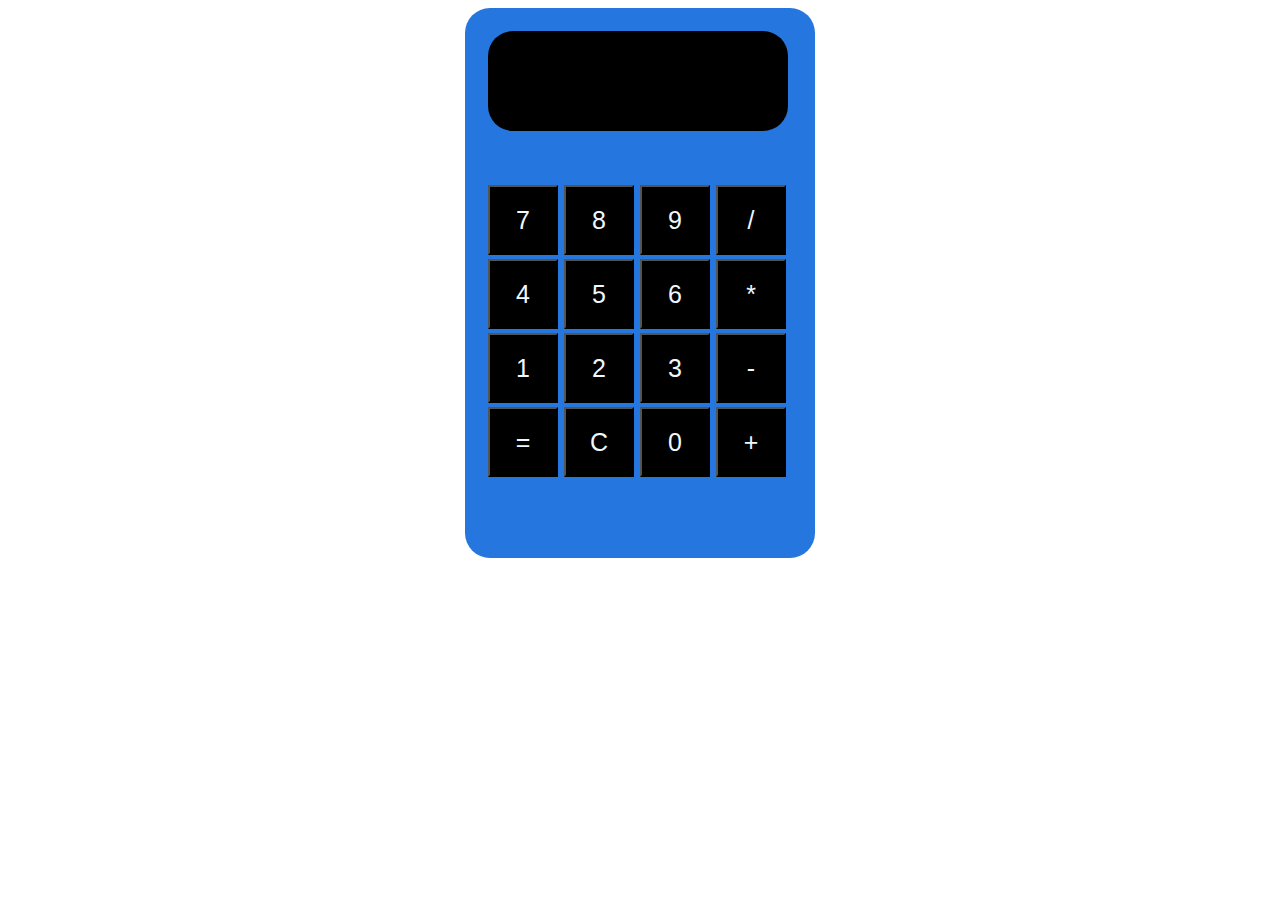
<file: Calculadora/index.html>
<!DOCTYPE html>
<html lang="en">
<head>
    <meta charset="UTF-8">
    <meta http-equiv="X-UA-Compatible" content="IE=edge">
    <meta name="viewport" content="width=device-width, initial-scale=1.0">
    <title>Calculadora con java script</title>
    <link type="text/css" rel="stylesheet" href="estilo.css">

</head>
<body onload="init();">
    <table class="calculadora">
        <tr>
            <td colspan="4"><span id="resultado"></span></td>
        </tr>
        <tr>
            <td><button id="siete">7</button></td>
            <td><button id="ocho">8</button></td>
            <td><button id="nueve">9</button></td>
            <td><button id="division">/</button></td>
        </tr>
        <tr>
            <td><button id="cuatro">4</button></td>
            <td><button id="cinco">5</button></td>
            <td><button id="seis">6</button></td>
            <td><button id="multiplicacion">*</button></td>
        </tr>
        <tr>
            <td><button id="uno">1</button></td>
            <td><button id="dos">2</button></td>
            <td><button id="tres">3</button></td>
            <td><button id="resta">-</button></td>
        </tr>
        <tr>
            <td><button id="igual">=</button></td>
            <td><button id="reset">C</button></td>
            <td><button id="cero">0</button></td>
            <td><button id="suma">+</button></td>
        </tr>
    </table>
    <script src="funcionalidad.js"></script>
</body>
</html>
</file>
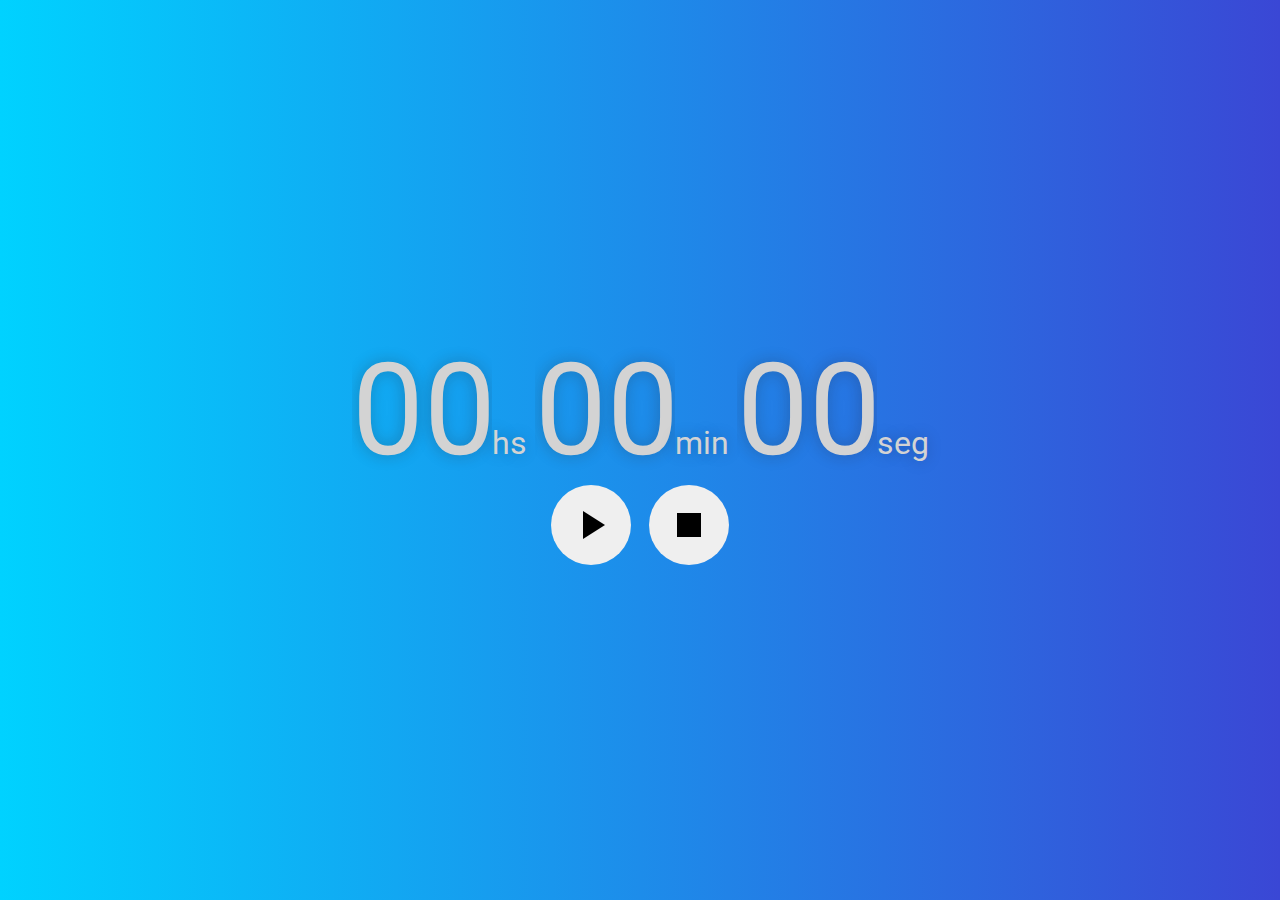
<file: Timer/index.html>
<!DOCTYPE html>
<html lang="en">
<head>
    <meta charset="UTF-8">
    <meta http-equiv="X-UA-Compatible" content="IE=edge">
    <meta name="viewport" content="width=device-width, initial-scale=1.0">
    <link rel="stylesheet" href="css/styles.css">
    <title>TimerJS</title>
</head>
<body>
<div class="container">
    <div class="clock">
        <input class="number" type="text" maxlength="2" value="00"><span>hs</span>
        <input class="number" type="text" maxlength="2" value="00"><span>min</span>
        <input class="number" type="text" maxlength="2" value="00"><span>seg</span>
    </div>
    <div class="buttons">
        <button id="play" onclick="startTimer()"></button>
        <button id="stop" onclick="stopTimer()"></button>
    </div>
</div>
 <script src="js/timer.js"></script>   
</body>
</html>
</file>
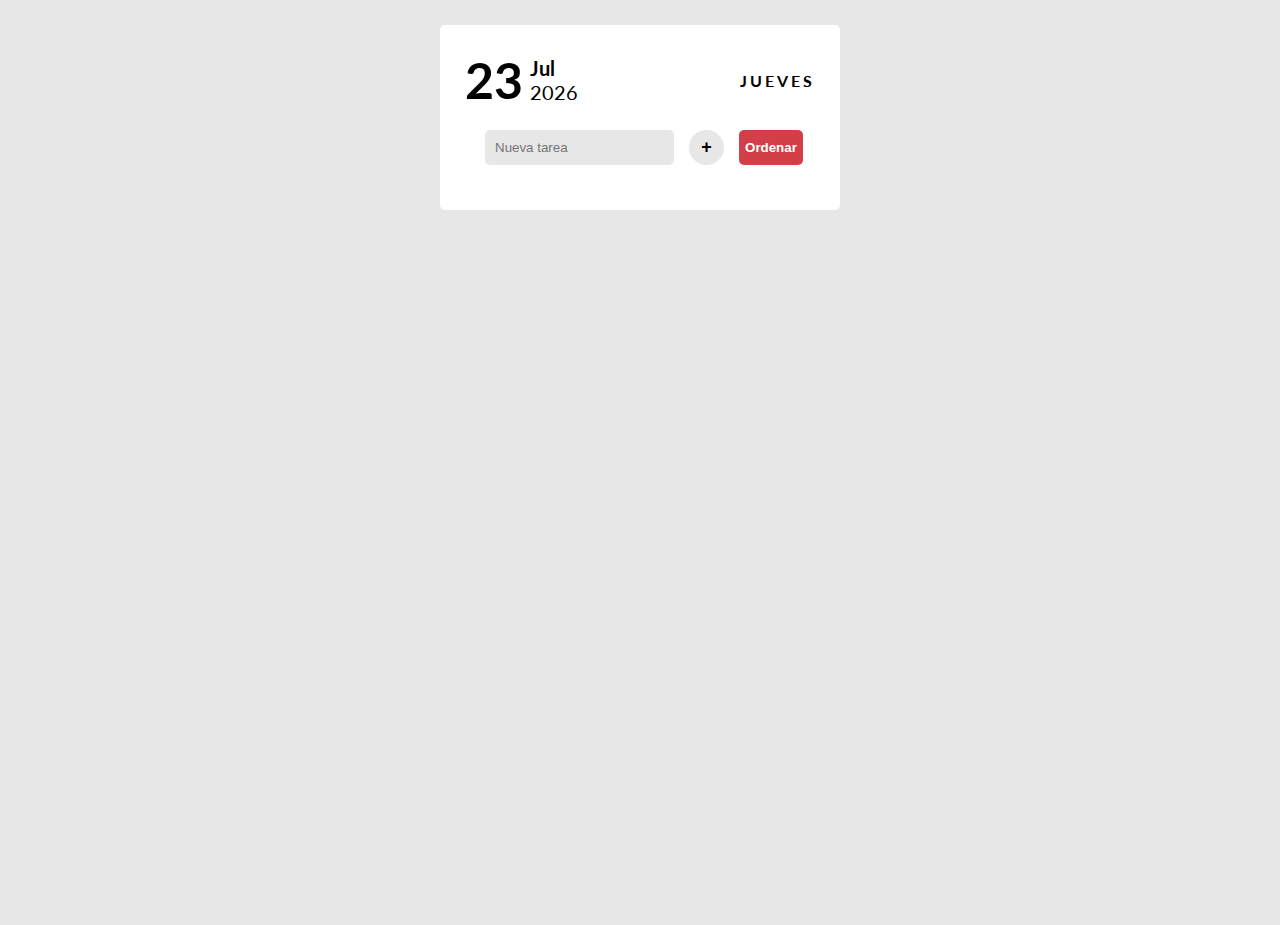
<file: TO-DO/index.html>
<!DOCTYPE html>
 <html lang="en">
 <head>
    <meta charset="UTF-8">
    <meta http-equiv="X-UA-Compatible" content="IE=edge">
    <meta name="viewport" content="width=device-width, initial-scale=1.0">
    <title>TO-DO</title>
    <link href="https://fonts.googleapis.com/css2?family=Lato:wght@100;400;900&display=swap" rel="stylesheet">
    <link rel="stylesheet" href="styles.css">
    <script src="script.js" type="text/javascript" defer></script>
 </head>
 <body>
    <div class="list roundBorder">
        <div class="date">
            <div class="dateRight">
                <div id="dateNumber"></div>
                <div>
                    <div id="dateMonth"></div>
                    <div id="dateYear"></div>
                </div>
            </div>
            <div id="dateText"></div>
        </div>
        <form onsubmit="addNewTask(event)" >
            <input type="text" name="taskText" autocomplete="off" placeholder="Nueva tarea" class="roundBorder">
            <button type="submit" class="addTaskButton">+</button>
            <button type="button" class="orderButton roundBorder" onclick="renderOrderedTasks()">Ordenar</button>
        </form>
        <div id="tasksContainer"></div>
    </div>
    </body>
 </html>
</file>
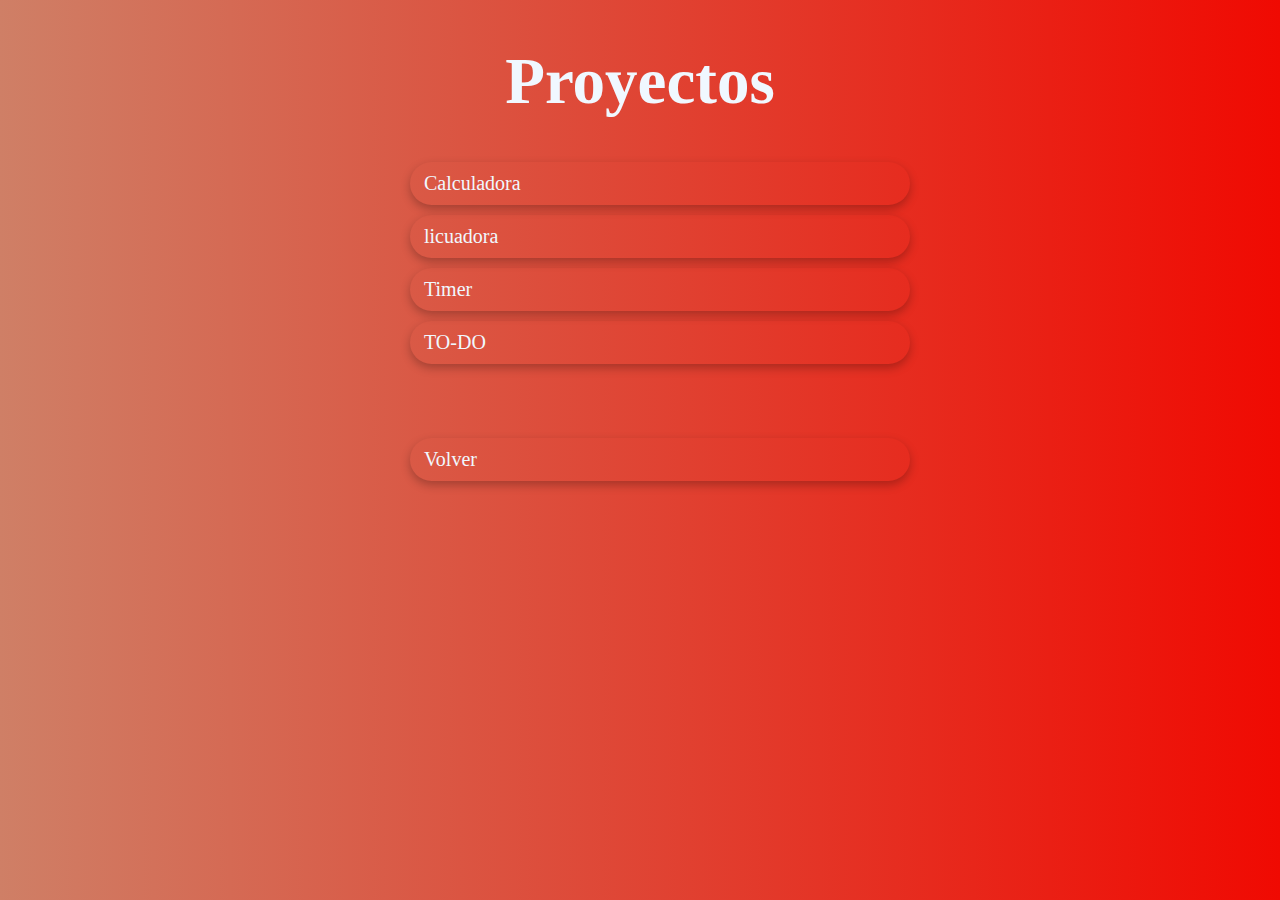
<file: proyectos.html>
<!DOCTYPE html>
<html lang="en">
<head>
    <meta charset="UTF-8">
    <meta http-equiv="X-UA-Compatible" content="IE=edge">
    <meta name="viewport" content="width=ul, initial-scale=1.0">
    <link rel="stylesheet" href="css/proyectos.css">
    <title>Document</title>
</head>
<body>
    <div class="proyect">
    <h1 class="proyect-title">Proyectos</h1>
    <ul>
        <li class="proyec"><a href="Calculadora/index.html">Calculadora</a></li>
        <li class="proyec"><a href="licuadoraJS/licuadora.html">licuadora</a></li>
        <li class="proyec"><a href="Timer/index.html">Timer</a></li>
        <li class="proyec"><a href="TO-DO/index.html">TO-DO</a></li><br><br><br>
        <li class="proyec"><a href="index.html">Volver</a></li>

    </ul>
</div>
</body>
</html>
</file>
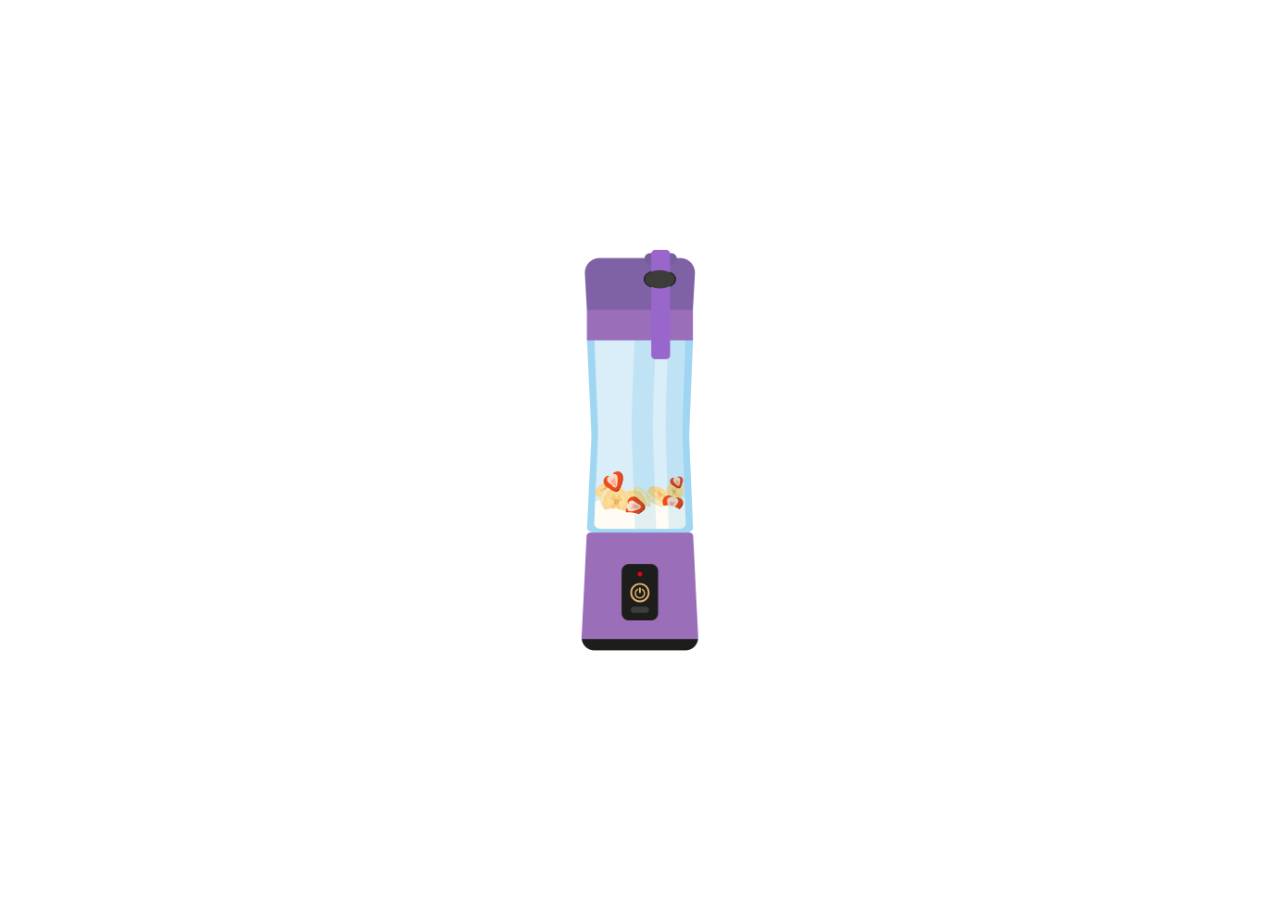
<file: licuadoraJS/licuadora.html>
<!DOCTYPE html>
<html lang="en">
<head>
    <meta charset="UTF-8">
    <meta http-equiv="X-UA-Compatible" content="IE=edge">
    <meta name="viewport" content="width=, initial-scale=1.0">
    <link rel="stylesheet" href="css/estilos.css">
    <title>Licuadora</title>
</head>
<body>
    <div class="container">
      <div id="blender" class="blender">
        <div id="blender-button" class="blender-button" onclick="controlarLicuadora()"></div>
      </div>  
    </div>
    <audio id="blender-button-sound" src="sounds/sound_botonLicuadora.mp3" type="audio/mpeg"></audio>
    <audio id="blender-sound" src="sounds/sound_licuadora.mp3"  type="audio/mpeg" loop></audio>
    <script src="js/motorcito.js"></script>
</body>
</html>
</file>
<file: Calculadora/estilo.css>
.calculadora{
    display: block;
    margin: 0 auto;
    padding: 20px;
    background-color: #2576df;
    width: 350px;
    height: 550px;
    border-radius: 25px;
}

.calculadora td button{
    display: block;
    width: 70px;
    height: 70px;
    font-size: 25px;
    background-color:black;
    color: aliceblue;
    
}
#resultado{
    display: block;
    text-align: center;
    font-size: 40px;
    margin-bottom: 50px;
    width: 300px;
    height: 100px;
    line-height: 100px;
    background-color:black;
    border-radius: 25px;
    overflow-y: scroll;
    color: yellowgreen;
}
</file>
<file: Timer/css/styles.css>
@import url('https://fonts.googleapis.com/css2?family=Roboto&display=swap');

*{
 box-sizing: border-box;
 padding: 0;
 margin: 0;  
}

html{
    height:100%;
}

body{
    display: flex;
    justify-content: center;
    align-items: center;
    height: 100%;
    font-family: 'Roboto',sans-serif;
    background: linear-gradient(90deg,#00d2ff 0%, #3a47d5 100%);
}

.container{
    display: flex;
    flex-direction: column;
    justify-content: center;
    align-items: center;
}

.clock{
    font-size: 32px;
    text-shadow: -1px 0px 15px rgba(0,0,0,0.25);
    color: lightgray;
}

.number{
    display: inline-block;
    width: 140px;
    font-size: 128px;
    font-family: 'Roboto',sans-serif;
    text-align: center;
    text-shadow: -1px 0px 15px rgba(37,27,27,0.25);
    border: none;
    color: lightgray;
    background-color: transparent;
}

.buttons button {
    margin: 0 7px;
    padding: 40px;
    border: none;
    border-radius: 50%;
}

#play{
  background-image: url('../img/play.png');
  background-position: center;
  background-repeat: no-repeat;
}

#stop{
    background-image: url('../img/stop.png');
    background-position: center;
    background-repeat: no-repeat;
}

#play:active{
    background-color: lightgreen;
}

#stop:active{
    background-color: lightcoral;
}
</file>
<file: TO-DO/styles.css>
:root{
    --primary: #a5c882;
    --secondary: #D33F49;
    --light: #fff;
    --dark: #000;
    --diabled: #e7e7e7;
}
body{
    font-family: 'Lato',sans-serif;
    margin: 0;
    height: 100vh;
    background-color:  var(--diabled);
}
*:first-letter{
    text-transform: capitalize;
}

.roundBorder{
    border-radius: 5px;
}
.list{
    margin: 25px auto;
    padding: 25px;
    background-color: var(--light);
    width: 100%;
    max-width: 350px;
}
.date{
    display: flex;
    align-items: center;
    justify-content: space-between;
}

.dateRight{
    display: flex;
    align-items: center;
}

#dateNumber{
    font-size: 50px;
}

#dateText{
    letter-spacing: 3px;
    text-transform: uppercase;
}

#dateMonth,
#dateNumber,
#dateText{
    font-weight: bold;
}

#dateMonth,
#dateYear{
    margin-left: 7px;
    font-size: 20px;
}

form{
    margin: 20px;
    display: grid;
    grid-auto-flow: column;
    grid-template-columns: auto 35px auto;
    grid-column-gap: 15px;
}

input{
    border: none;
    padding-left: 10px;
    background-color: var(--diabled);
}

input:focus{
    outline: none;
}

.addTaskButton,
.orderButton{
    border: none;
    font-weight: bold;
    cursor: pointer;
}

.addTaskButton{
    height: 35px;
    border-radius: 50%;
    font-size: 18px;
    background-color: var(--diabled);
}
.orderButton{
    background-color: var(--secondary);
    color: var(--light);
}
.task{
    background-color: var(--primary);
    padding: 15px;
    margin-top: 15px;
    color: var(--light);
    cursor: pointer;
}
.done{
    background-color: var(--diabled);
    text-decoration: line-through;
    color: var(--dark);
}
</file>
<file: css/proyectos.css>
body{
    background:linear-gradient(90deg,#cf7f66 0%, #f00a02 100%);
    background-size: cover;
   
}

.proyect{
    
    width: 560px;
    height: 560px;
    padding: 0 auto;
    margin-left: auto;
    margin-right: auto;
    text-align: center;
   
}
.proyec{
    font-size: 20px;
    list-style: none;
    text-align:justify;
    padding: 0;
    box-shadow: 0 4px 10px rgba(0,0,0,0.25);
    border-radius: 42px;
    padding: 0.5em 0.7em;
    margin: 10px;
    
}
a{
    text-decoration: none;
    color: aliceblue;
}
h1{
    color: aliceblue;
    font-size: 65px;
}
</file>
<file: licuadoraJS/css/estilos.css>
*{
    box-sizing:border-box ;
    padding: 0;
    margin: 0;
}

.blender{
    position: fixed;
    left: 50%;
    top: 50%;
    transform: translate(-50%,-50%);
    width: 700px;
    height: 500px;
  /*   background-color: red; */
    background-image: url("../img/licuadoraApagada.png");
    background-size: contain;
    background-position: center;
    background-repeat: no-repeat;
}
.blender-button{
    margin: 350px auto 0px;
    width: 70px;
    height: 70px;
    
}
.blender.active{
    background-image: url("../img/licuadoraEncendida.gif");
}
</file>
